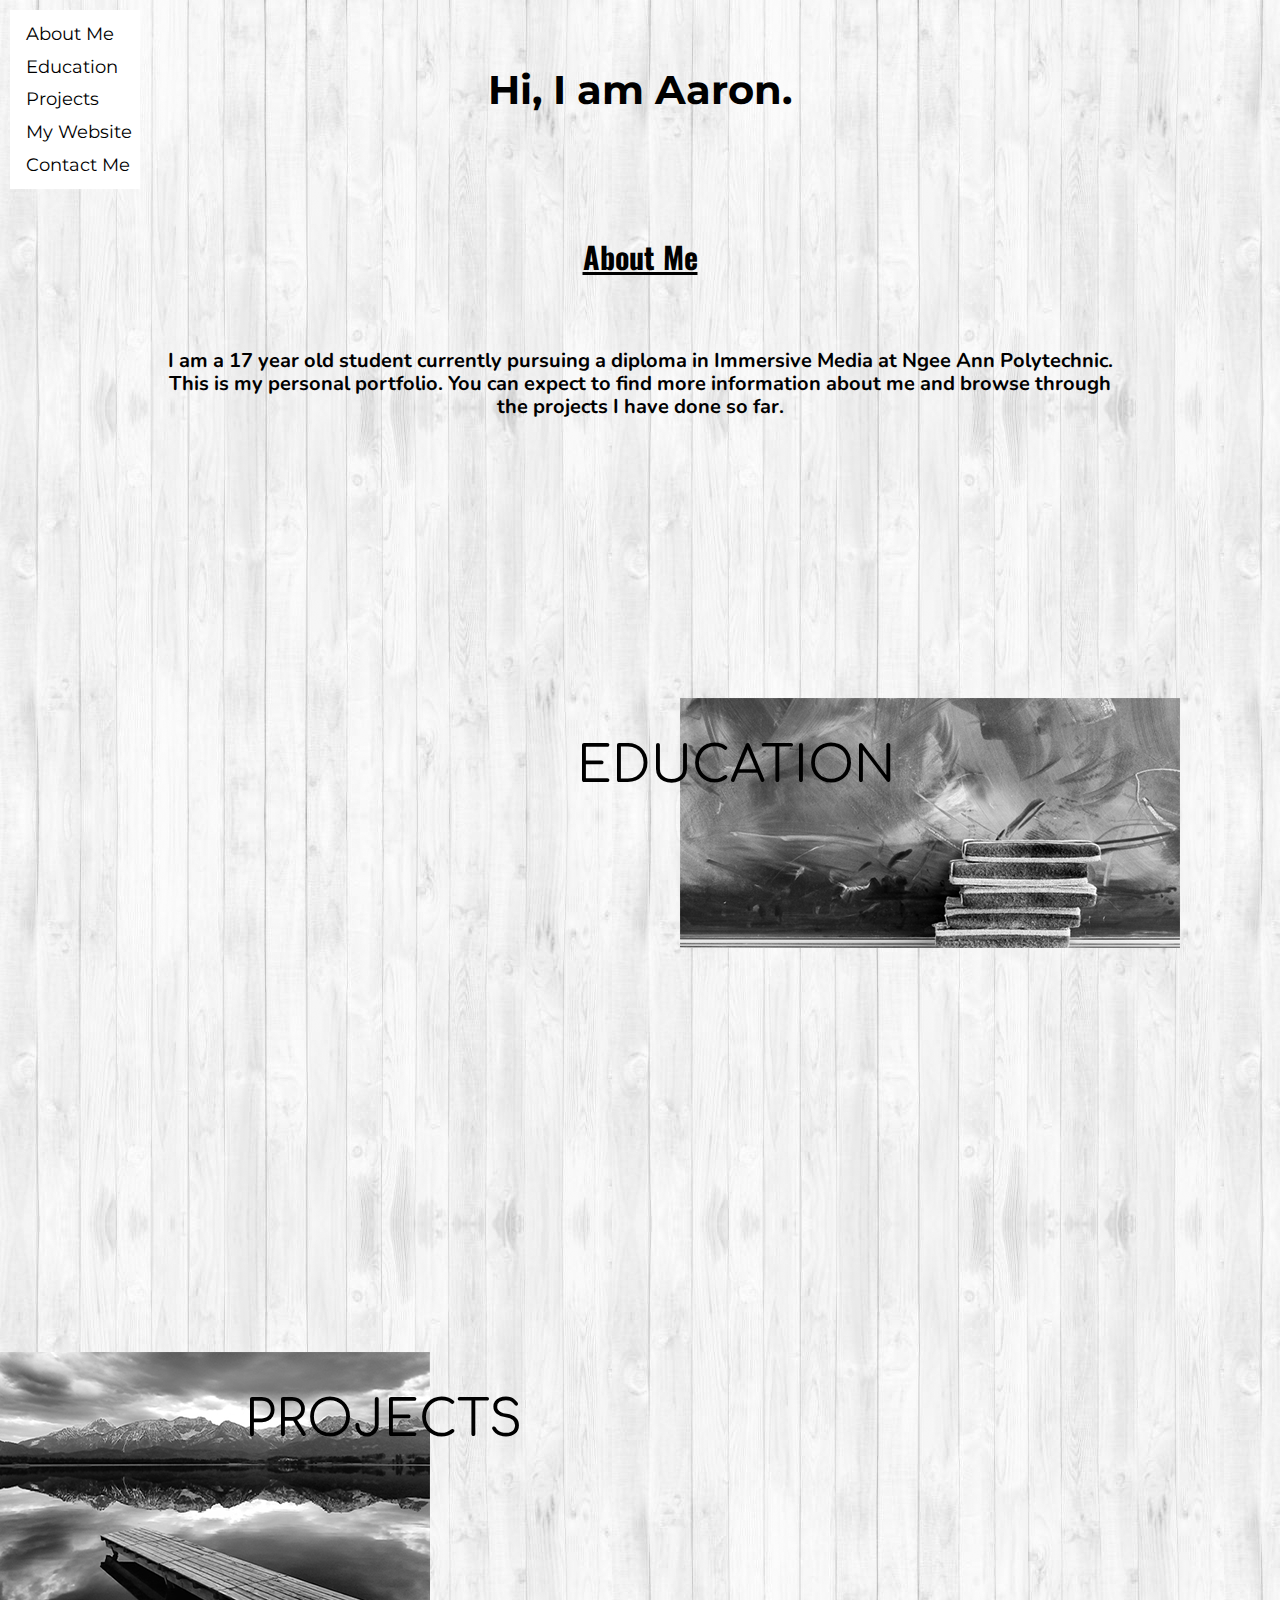
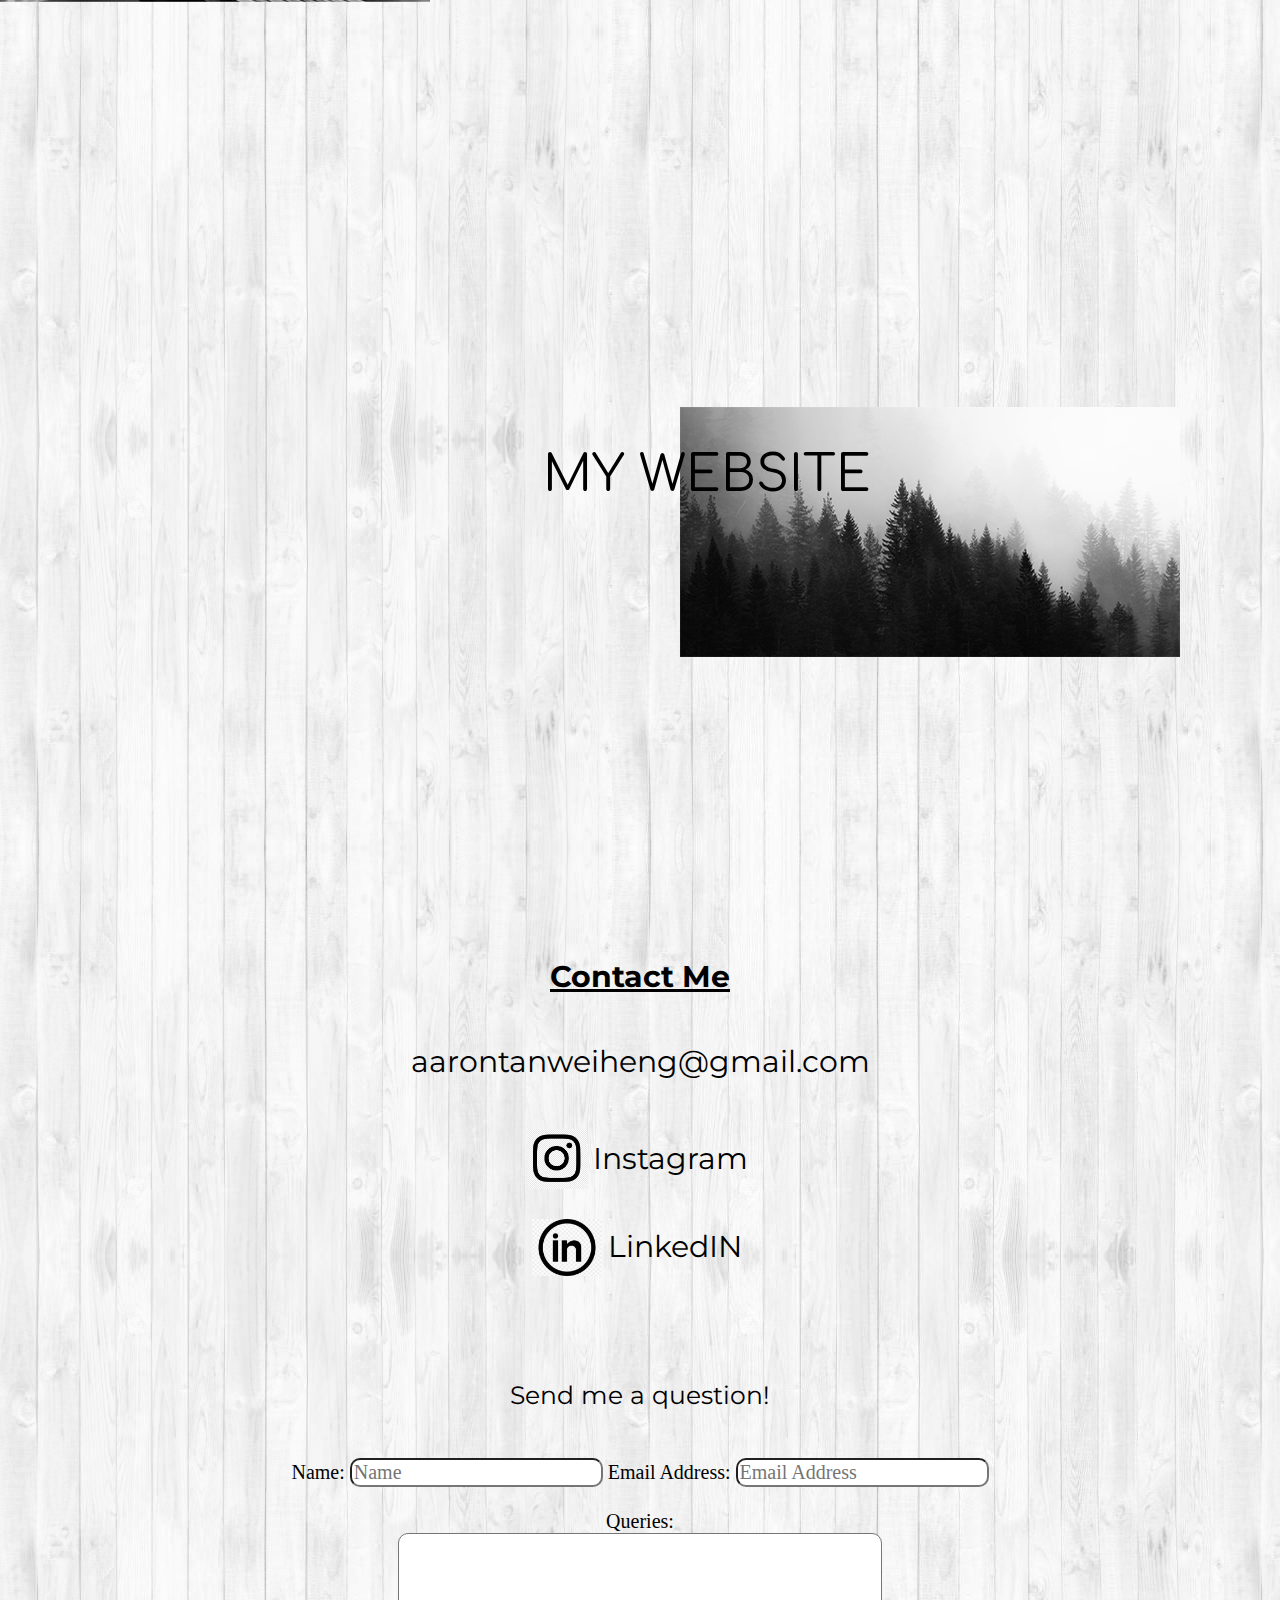
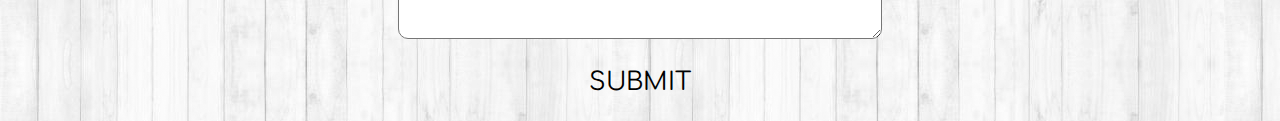
<file: index.html>
<!DOCTYPE html>
<html>

<head>
  <meta name="viewport" content="width=device-width, initial-scale=1.0">

  <title>About Me</title>

  <link href="https://fonts.googleapis.com/css2?family=Oswald:wght@300&display=swap" rel="stylesheet"> <!-- Links for fonts -->

  <link href="https://fonts.googleapis.com/css2?family=Montserrat&display=swap" rel="stylesheet">

  <link href="https://fonts.googleapis.com/css2?family=Playfair+Display:wght@500&display=swap" rel="stylesheet">

  <link href="https://fonts.googleapis.com/css2?family=Nunito:wght@300&display=swap" rel="stylesheet">

  <link rel="preconnect" href="https://fonts.gstatic.com">
  
  <link href="https://fonts.googleapis.com/css2?family=Comfortaa:wght@300&display=swap" rel="stylesheet"> <!-- Links for fonts -->

  <link rel="stylesheet" type="text/css" href="style.css" /> <!-- Link for CSS file -->

</head>
<header>

  <div class="sidenav"> <!-- Side navigation bar -->
    <a href="#aboutme_nav">About Me</a>
    <a href="#education_nav">Education</a>
    <a href="#projects_nav">Projects</a>
    <a href="#website_nav">My Website</a>
    <a href="#contact_nav">Contact Me</a>
  </div>

  <a id="aboutme_nav"></a> <!-- Nav bar anchor -->
  <h1 class="headerpos">Hi, I am Aaron.<br></h1>

  <h2 class="headerpos"><u>About Me</u></h2>

  <h3 class="headerpos"> I am a 17 year old student currently pursuing a diploma in
    Immersive Media at Ngee Ann
    Polytechnic. <br> This is my personal portfolio. You can expect to find more information about me and browse through
    <br>
    the projects I have done so far.</h3>

  <nav>

    <form>

      <a id="education_nav"></a>
      <div class=container-one> <!-- flexbox for first link (education) -->

        <div class="expanding"></div> <!-- to move words when cursor moves over them -->

        <input type="image" src="Images/educationB&W.jpg" class="edubutton" formaction="education.html"
          value="Education"> <!-- image for education flexbox -->
        <button class="eduText" type=submit formaction="education.html">EDUCATION</button> <!-- words and button for education flexbox -->

      </div>

      <a id="projects_nav"></a>
      <div class=container-two> <!-- flexbox for second link (projects) -->

        <input type="image" src="Images/projectsB&W.png" class="edubutton" formaction="projects.html" value="Projects"> <!-- image for project flexbox -->
        <button class="projText" type=submit formaction="projects.html">PROJECTS</button> <!-- words and button for project flexbox -->

      </div>

      <a id="website_nav"></a>
      <div class=container-three> <!-- flexbox for third link (my website) -->

        <input type="image" src="Images/mywebsiteB&W.png" target="_blank" class="edubutton" 
          formaction="https://aarontanweiheng.wixsite.com/mysite" value="My Website"> <!-- image for my website flexbox -->
        <button class="webText" type=submit formaction="https://aarontanweiheng.wixsite.com/mysite">MY WEBSITE</button> <!-- words and button for my website flexbox -->


      </div>

    </form>

  </nav>

</header>

<body>

  <form>
    <p class="ty-edit"><br><br><u><b>Contact Me</b></u> </p>
    <p class="mail-edit">aarontanweiheng@gmail.com</p>
    <div class="igdiv">
      <img src="Images/iglogo.png" class="iglogo" width=60px, height=auto> <button type="submit"
        formaction="https://www.instagram.com/natorii._/" target="_blank" class="igbutton"> Instagram </button> <!-- words, button and logo for Instagram link -->
    </div>
    <div class="igdiv">
      <img src="Images/linkedinlogo .jpg" class="iglogo" width=70px height=auto> <button type="submit"
        formaction="https://www.linkedin.com/in/aaron-tan-83ba241a7/" target="_blank" class="igbutton"> LinkedIN <!-- words, button and logo for LinkedIN link -->
      </button>
    </div>
  </form>

  <p class=query-text> Send me a question!</p>

</body>

<footer class="query-pos">

  <a id="contact_nav"></a>

  <form>
    <br>
    <label> Name: </label>
    <input type="text" class="stext" placeholder="Name"> <!-- name and email address input box -->
    <label> Email Address: </label>
    <input type="text" class="stext" placeholder="Email Address">
    <br>
    <br>
    <label>Queries:
      <br>
      <textarea placeholder="Queries"> </textarea> <!-- questions input box -->
    </label>
    <br><br>
    <input type="submit" class="submitbtn" formaction="submit.html" value="SUBMIT"> <!-- button to submit -->
    <br><br>
  </form>


</footer>

<style>
  .headerpos {
    text-align: center;
  }

  .eduText {
    position: absolute;
    top: 225px;
    left: 82px;
    font-size: 50px;

  }

  .projText {
    position: absolute;
    top: 225px;
    right: 93px;
    font-size: 50px;
  }

  .webText {
    position: absolute;
    top: 225px;
    left: 48px;
    font-size: 50px;
    flex-direction: row;
  }

  .submitbtn {
  font-size: 25px;
  font-family: 'Comfortaa', cursive;
  border: none;
  background: none;
}

</style>

</html>
</file>
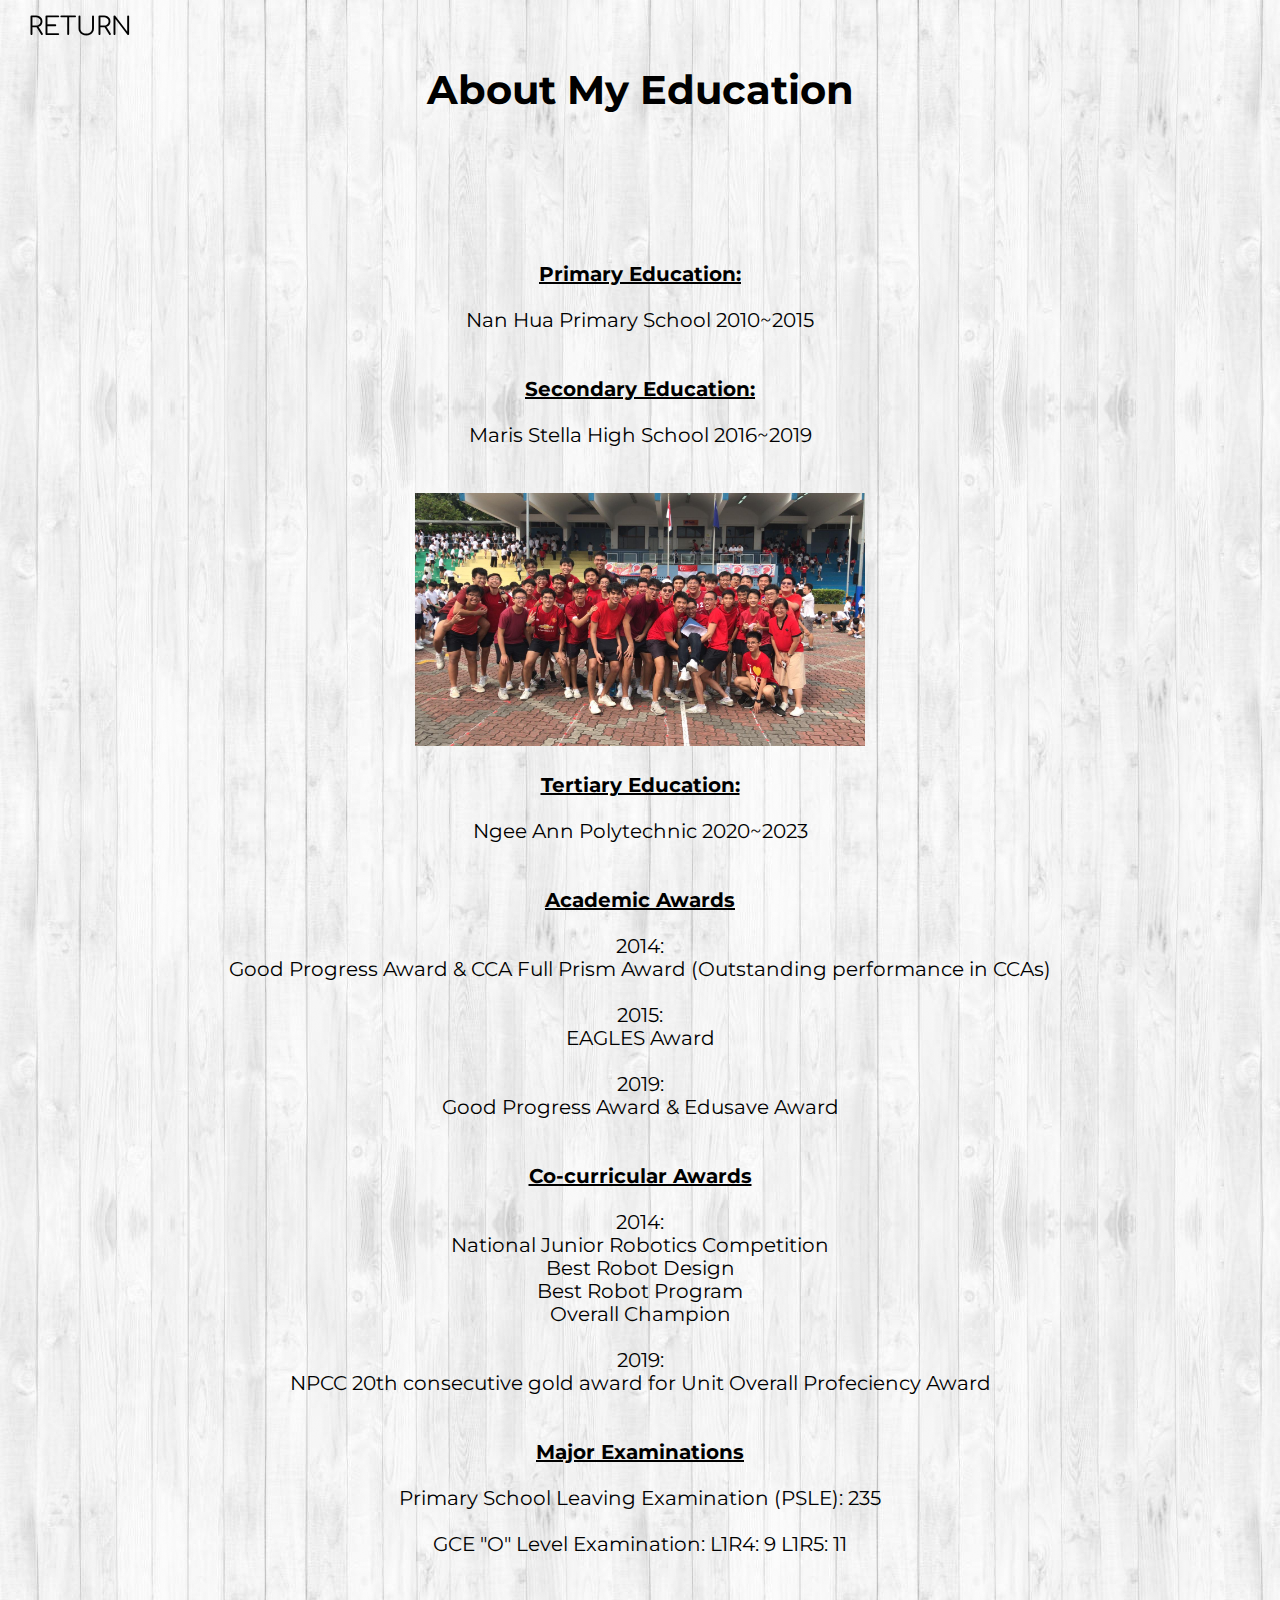
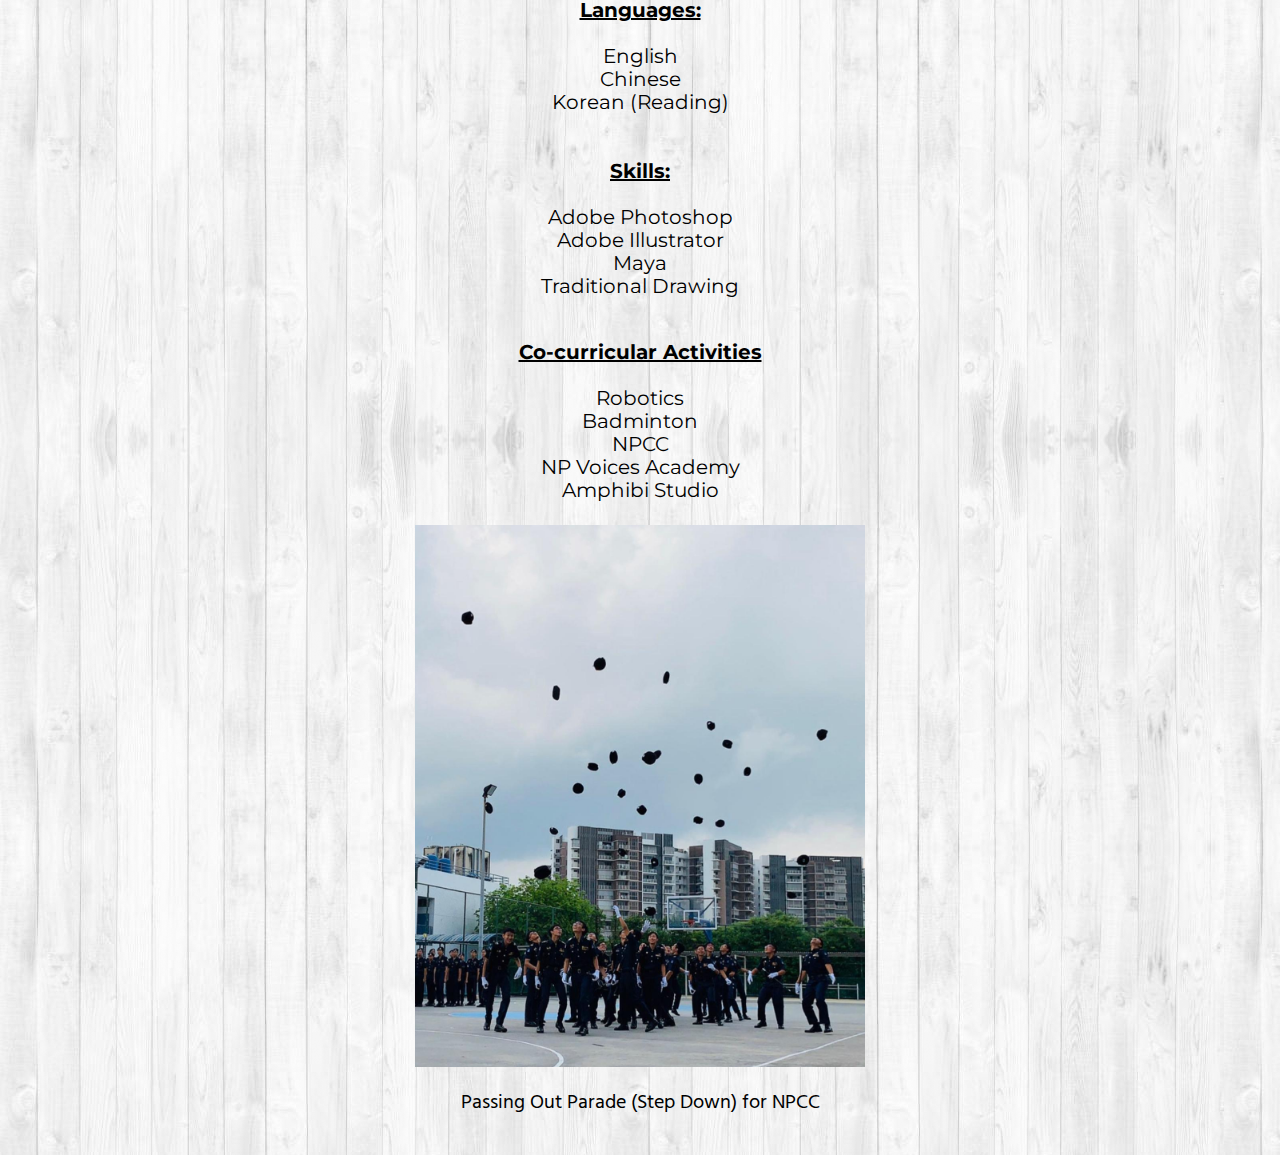
<file: education.html>
<!DOCTYPE html>
<html>

<head>

  <title> Education </title>

  <link rel="stylesheet" type="text/css" href="style.css" />

  <link href="https://fonts.googleapis.com/css2?family=Montserrat&display=swap" rel="stylesheet"> <!-- Links for fonts -->

  <link rel="preconnect" href="https://fonts.gstatic.com">

  <link href="https://fonts.googleapis.com/css2?family=Hind&display=swap" rel="stylesheet">

  <link rel="preconnect" href="https://fonts.gstatic.com">
  
  <link href="https://fonts.googleapis.com/css2?family=Comfortaa:wght@300&display=swap" rel="stylesheet"> <!-- Links for fonts -->

</head>

<header>

  <form>

    <nav>

      <button class="return" type=submit formaction="index.html"> RETURN </button> <!-- button to return to main menu -->

    </nav>

  </form>

  <h1 class="headerpos">About My Education </h1>

  <br>

</header>

<body class="p-pos">

  <p1> <b><u>Primary Education:</u></b> <br><br> Nan Hua Primary School 2010~2015 <br><br><br> </p1>
  <p2> <b><u>Secondary Education:</u></b> <br><br> Maris Stella High School 2016~2019 <br><br><br> </p2>
  <div>
    <img src="Images/mshspic.jpg" width="450px" height=auto> <br><br> 
  </div>
  <p3> <b><u>Tertiary Education:</u></b> <br><br> Ngee Ann Polytechnic 2020~2023 <br><br><br> </p3>

  <p7> <b><u>Academic Awards</u></b> <br><br> 2014: <br> Good Progress Award & CCA Full Prism Award (Outstanding performance in CCAs) <br><br>
  2015: <br> EAGLES Award <br><br> 2019: <br> Good Progress Award & Edusave Award <br><br><br></p7>

  <p8> <b><u>Co-curricular Awards</u></b> <br><br> 2014: <br> National Junior Robotics Competition <br> Best Robot Design <br> Best Robot Program <br> Overall Champion <br><br>
  2019: <br> NPCC 20th consecutive gold award for Unit Overall Profeciency Award<br><br><br> </p8>

  <p4> <b><u>Major Examinations</u></b> <br><br> Primary School Leaving Examination (PSLE): 235 <br>
    <br> GCE "O" Level Examination: L1R4: 9 L1R5: 11 <br><br></p>

    <p5> <b><u>Languages:</u></b> <br><br> English <br> Chinese <br> Korean (Reading) <br><br><br> <u><b> Skills:</u></b> <br><br>
      Adobe Photoshop <br> Adobe Illustrator <br> Maya <br> Traditional Drawing<br><br></p>

      <p6> <b><u>Co-curricular Activities</b></u> <br><br>Robotics<br>Badminton<br>NPCC<br>NP Voices Academy<br> Amphibi
        Studio<br><br></p6>
      <div>
        <img src="Images/npccpic.jpg" width="450px" height=auto class="npText">
        <p> Passing Out Parade (Step Down) for NPCC</p>
      </div>
</body>

<style>
  .headerpos {
    text-align: center;
  }

  .p-pos {
    text-align: center;
    font-size: 20px;
    font-family: Montserrat;
  }

  .return{
    font-family: 'Comfortaa', cursive;
    border: none;
    background: none;
    position: fixed;
    top: 3%;
    left: 20px;
    width: 120px;
    transform: translateY(-50%);
    font-size: 25px;
  }

  .npText{
    font-family: 'Comfortaa', cursive;
  }

  </style>
</file>
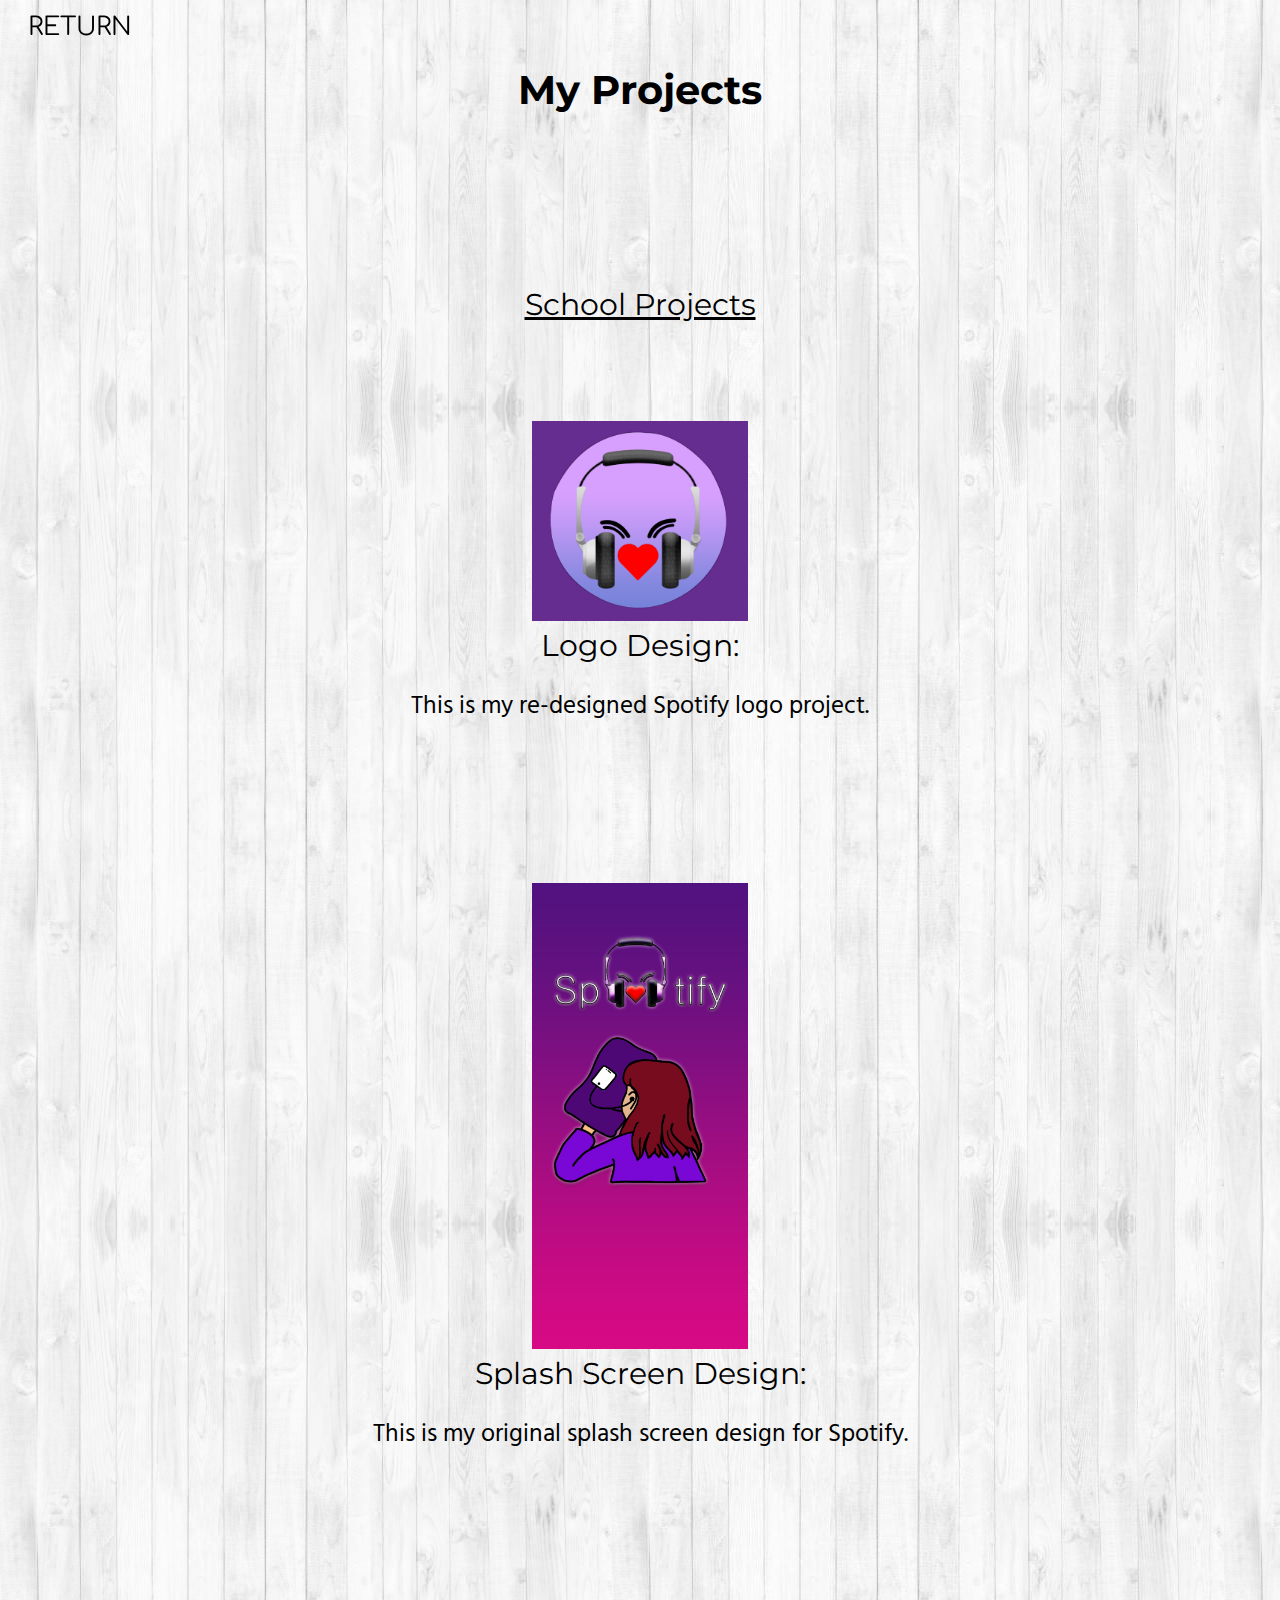
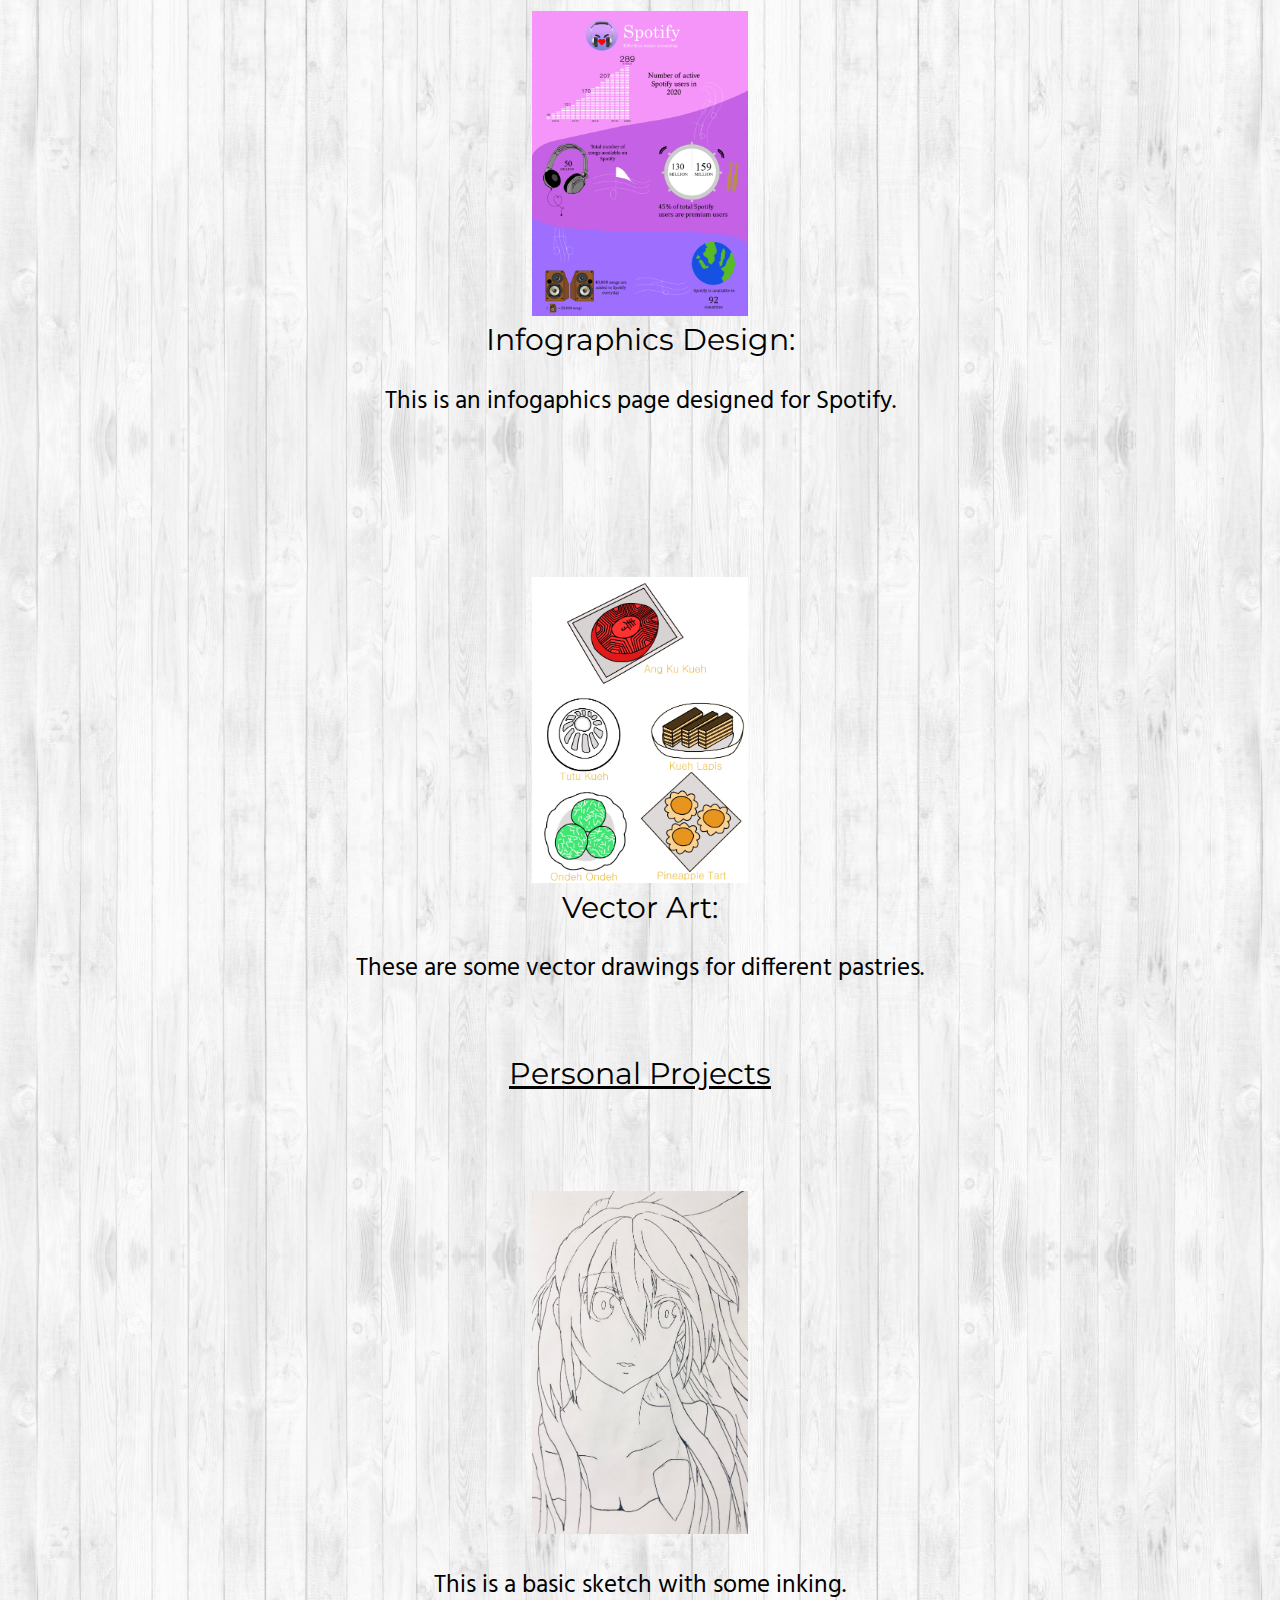
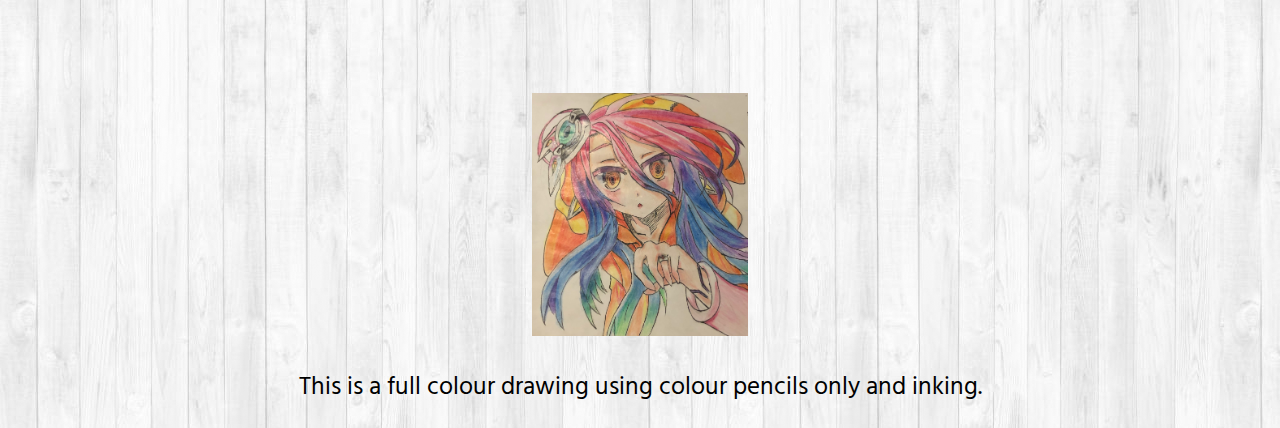
<file: projects.html>
<!DOCTYPE html>
<html>

<head>

  <title> Projects </title>

  <link rel="stylesheet" type="text/css" href="style.css" />

  <link href="https://fonts.googleapis.com/css2?family=Montserrat&display=swap" rel="stylesheet"> <!-- Links for fonts -->

  <link rel="preconnect" href="https://fonts.gstatic.com">
  <link href="https://fonts.googleapis.com/css2?family=Hind&display=swap" rel="stylesheet">

  <link rel="preconnect" href="https://fonts.gstatic.com">
  <link href="https://fonts.googleapis.com/css2?family=Comfortaa:wght@300&display=swap" rel="stylesheet"> <!-- Links for fonts -->

</head>

<header>

  <form>

    <nav>

      <button class="return" type=submit formaction="index.html"> RETURN </button> <!-- button to return to main menu -->


    </nav>

  </form>

  <h1 class="headerpos"> My Projects </h1>

  <br>

</header>

<body>

  <p class="image-edit"><u> School Projects </u><br> </p>
  <p class="image-edit"><br><br> <img src="Images/LogoInfograpic.PNG" height=200px width=auto> <br>Logo Design: <br>
  </p>
  <p class="proj-edit">This is my re-designed Spotify logo project.</p>


  <br><br>
  <p class="image-edit"> <br><br> <img src="Images/DPAsg2Final.png" height=auto width=216px class="proj-edit"> <br>
    Splash Screen Design: </p>

  <p class="proj-edit">This is my original splash screen design for Spotify. </p>

  <br><br>
  <p class="image-edit"> <br><br> <img src="Images/DP Assignment 3.png" width=216px class="proj-edit"> <br> Infographics
    Design: </p>
  <p class="proj-edit">This is an infogaphics page designed for Spotify.</p>

  <br><br>
  <p class="image-edit"> <br><br> <img src="Images/vectorv3.PNG" width=216px class="proj-edit"> <br> Vector Art: </p>
  <p class="proj-edit">These are some vector drawings for different pastries.</p>

  <br>
  <p class="image-edit"><u> Personal Projects </u><br><br><br> </p>
  <p class="image-edit"> <img src="Images/personalproj1.jpg" width=216px class="proj-edit"> <br></p>
  <p class="proj-edit">This is a basic sketch with some inking.</p>

  <br><br>
  <p class="image-edit"> <img src="Images/personalproj2.jpg" width=216px class="proj-edit"> <br> </p>
  <p class="proj-edit">This is a full colour drawing using colour pencils only and inking. </p>
</body>

<style>
  .headerpos {
    text-align: center;
  }

  .return{
    font-family: 'Comfortaa', cursive;
    border: none;
    background: none;
    position: fixed;
    top: 3%;
    left: 20px;
    width: 120px;
    transform: translateY(-50%);
    font-size: 25px;
  }

  </style>
</file>
<file: style.css>
/*! normalize.css v8.0.1 | MIT License | github.com/necolas/normalize.css */

/* Document
   ========================================================================== */

/**
 * 1. Correct the line height in all browsers.
 * 2. Prevent adjustments of font size after orientation changes in iOS.
 */

 html {
  line-height: 1.15; /* 1 */
  -webkit-text-size-adjust: 100%; /* 2 */
}

/* Sections
   ========================================================================== */

/**
 * Remove the margin in all browsers.
 */

body {
  margin: 0;
}

/**
 * Render the `main` element consistently in IE.
 */

main {
  display: block;
}

/**
 * Correct the font size and margin on `h1` elements within `section` and
 * `article` contexts in Chrome, Firefox, and Safari.
 */

h1 {
  font-size: 2em;
  margin: 0.67em 0;
}

/* Grouping content
   ========================================================================== */

/**
 * 1. Add the correct box sizing in Firefox.
 * 2. Show the overflow in Edge and IE.
 */

hr {
  box-sizing: content-box; /* 1 */
  height: 0; /* 1 */
  overflow: visible; /* 2 */
}

/**
 * 1. Correct the inheritance and scaling of font size in all browsers.
 * 2. Correct the odd `em` font sizing in all browsers.
 */

pre {
  font-family: monospace, monospace; /* 1 */
  font-size: 1em; /* 2 */
}

/* Text-level semantics
   ========================================================================== */

/**
 * Remove the gray background on active links in IE 10.
 */

a {
  background-color: transparent;
}

/**
 * 1. Remove the bottom border in Chrome 57-
 * 2. Add the correct text decoration in Chrome, Edge, IE, Opera, and Safari.
 */

abbr[title] {
  border-bottom: none; /* 1 */
  text-decoration: underline; /* 2 */
  text-decoration: underline dotted; /* 2 */
}

/**
 * Add the correct font weight in Chrome, Edge, and Safari.
 */

b,
strong {
  font-weight: bolder;
}

/**
 * 1. Correct the inheritance and scaling of font size in all browsers.
 * 2. Correct the odd `em` font sizing in all browsers.
 */

code,
kbd,
samp {
  font-family: monospace, monospace; /* 1 */
  font-size: 1em; /* 2 */
}

/**
 * Add the correct font size in all browsers.
 */

small {
  font-size: 80%;
}

/**
 * Prevent `sub` and `sup` elements from affecting the line height in
 * all browsers.
 */

sub,
sup {
  font-size: 75%;
  line-height: 0;
  position: relative;
  vertical-align: baseline;
}

sub {
  bottom: -0.25em;
}

sup {
  top: -0.5em;
}

/* Embedded content
   ========================================================================== */

/**
 * Remove the border on images inside links in IE 10.
 */

img {
  border-style: none;
}

/* Forms
   ========================================================================== */

/**
 * 1. Change the font styles in all browsers.
 * 2. Remove the margin in Firefox and Safari.
 */

button,
input,
optgroup,
select,
textarea {
  font-family: inherit; /* 1 */
  font-size: 100%; /* 1 */
  line-height: 1.15; /* 1 */
  margin: 0; /* 2 */
}

/**
 * Show the overflow in IE.
 * 1. Show the overflow in Edge.
 */

button,
input { /* 1 */
  overflow: visible;
}

/**
 * Remove the inheritance of text transform in Edge, Firefox, and IE.
 * 1. Remove the inheritance of text transform in Firefox.
 */

button,
select { /* 1 */
  text-transform: none;
}

/**
 * Correct the inability to style clickable types in iOS and Safari.
 */

button,
[type="button"],
[type="reset"],
[type="submit"] {
  -webkit-appearance: button;
}

/**
 * Remove the inner border and padding in Firefox.
 */

button::-moz-focus-inner,
[type="button"]::-moz-focus-inner,
[type="reset"]::-moz-focus-inner,
[type="submit"]::-moz-focus-inner {
  border-style: none;
  padding: 0;
}

/**
 * Restore the focus styles unset by the previous rule.
 */

button:-moz-focusring,
[type="button"]:-moz-focusring,
[type="reset"]:-moz-focusring,
[type="submit"]:-moz-focusring {
  outline: 1px dotted ButtonText;
}

/**
 * Correct the padding in Firefox.
 */

fieldset {
  padding: 0.35em 0.75em 0.625em;
}

/**
 * 1. Correct the text wrapping in Edge and IE.
 * 2. Correct the color inheritance from `fieldset` elements in IE.
 * 3. Remove the padding so developers are not caught out when they zero out
 *    `fieldset` elements in all browsers.
 */

legend {
  box-sizing: border-box; /* 1 */
  color: inherit; /* 2 */
  display: table; /* 1 */
  max-width: 100%; /* 1 */
  padding: 0; /* 3 */
  white-space: normal; /* 1 */
}

/**
 * Add the correct vertical alignment in Chrome, Firefox, and Opera.
 */

progress {
  vertical-align: baseline;
}

/**
 * Remove the default vertical scrollbar in IE 10+.
 */

textarea {
  overflow: auto;
}

/**
 * 1. Add the correct box sizing in IE 10.
 * 2. Remove the padding in IE 10.
 */

[type="checkbox"],
[type="radio"] {
  box-sizing: border-box; /* 1 */
  padding: 0; /* 2 */
}

/**
 * Correct the cursor style of increment and decrement buttons in Chrome.
 */

[type="number"]::-webkit-inner-spin-button,
[type="number"]::-webkit-outer-spin-button {
  height: auto;
}

/**
 * 1. Correct the odd appearance in Chrome and Safari.
 * 2. Correct the outline style in Safari.
 */

[type="search"] {
  -webkit-appearance: textfield; /* 1 */
  outline-offset: -2px; /* 2 */
}

/**
 * Remove the inner padding in Chrome and Safari on macOS.
 */

[type="search"]::-webkit-search-decoration {
  -webkit-appearance: none;
}

/**
 * 1. Correct the inability to style clickable types in iOS and Safari.
 * 2. Change font properties to `inherit` in Safari.
 */

::-webkit-file-upload-button {
  -webkit-appearance: button; /* 1 */
  font: inherit; /* 2 */
}

/* Interactive
   ========================================================================== */

/*
 * Add the correct display in Edge, IE 10+, and Firefox.
 */

details {
  display: block;
}

/*
 * Add the correct display in all browsers.
 */

summary {
  display: list-item;
}

/* Misc
   ========================================================================== */

/**
 * Add the correct display in IE 10+.
 */

template {
  display: none;
}

/**
 * Add the correct display in IE 10.
 */

[hidden] {
  display: none;
}


/*
Start of style.css
*/

ul {
  list-style: none;
}

html {
  scroll-behavior: smooth;
  transition: ease-in-out;
  zoom: 100%;
}

h1 {
  font-family: Montserrat;
  font-size: 40px;
  flex-wrap: wrap;
}

h2 {
  font-family: Oswald;
  flex-wrap: wrap;
  font-size: 30px;
}

h3 {
  font-family: Nunito;
  flex-wrap: wrap;
  font-size: 20px;
}

p {
  font-family: 'Hind', sans-serif;
  border-radius: 10px;
  flex-wrap: wrap;
}

.p-pos {
  text-align: center;
  padding-bottom: 20px;
  font-family: Montseratt;
}

.image-edit {

  text-align: center;
  font-size: 30px;
  font-family: Montserrat;

}

.proj-edit {
  font-size: 25px;
  text-align: center;
}

.ty-edit {
  text-align: center;
  font-size: 30px;
  font-family: Montserrat;
  padding-bottom: 20px;
}

.mail-edit {
  text-align: center;
  font-size: 30px;
  font-family: Montserrat;
  padding-bottom: 20px;
}

.query-text {
  text-align: center;
  font-size: 25px;
  font-family: Montserrat;
  padding-top: 50px;
}

.query-pos {
  text-align: center;
  font-size: 20px;
}

header {
  border-radius: 10px;
  flex-wrap: wrap;

}

.container-one {
  position: relative;
  left: 100px;
  padding: 200px;
  flex-wrap: wrap;

}

.container-two {
  position: relative;
  right: 650px;
  padding: 200px;

}

.container-three {
  position: relative;
  left: 100px;
  padding: 200px;

}

h1.headerpos {
  padding-top: 40px;
  padding-bottom: 100px;
}

h2.headerpos {
  padding-bottom: 50px;
}

h3.headerpos {
  padding-bottom: 60px
}

body {
  flex-wrap: wrap;
  background-image: url("Images/idasg1BG.png")
}

.iglogo {
  vertical-align: middle;
}

.igbutton {
  text-align: center;
  vertical-align: middle;
  font-size: 30px;
  font-family: Montserrat;
  border: none;
  background: none;
}

.igdiv {
  display: flex;
  justify-content: center;
  padding-bottom: 30px;
}

footer {

  border-radius: 10px;
  flex-wrap: wrap;
}

textarea {
  width: 478px;
  height: 100px;
  border-radius: 10px;
  flex-wrap: wrap;
}

.stext {
  border-radius: 10px;
  flex-wrap: wrap;
}

.eduText,
.projText,
.webText {
  font-family: 'Comfortaa';
  padding: 15px;
  position: relative;
  display: block;
  transition-duration: 0.5s;

}

.eduText:hover,
.projText:hover,
.webText:hover {
  padding-top: 70px;
  transition-duration: 0.5s;

}

button.eduText,
button.projText,
button.webText {
  background: none;
  border: none;

}

.container {
  width: 80%;
  margin: 0 auto;
}

header::after {
  content: '';
  display: table;
  clear: both;
}

nav {
  float: right;
}

nav ul {
  margin: 0;
  padding: 0;
  list-style: none;
}

nav li {
  display: inline-block;
  margin-left: 70px;
  padding-top: 10px;

  position: relative;
}

nav a {
  color: #444;
  text-decoration: none;
  text-transform: uppercase;
  font-size: 14px;
}

nav a:hover {
  color: #000;
}

nav a::before {
  content: '';
  display: block;
  height: 5px;
  background-color: #444;

  position: absolute;
  top: 0;
  width: 0%;

  transition: all ease-in-out 250ms;
}

nav a:hover::before {
  width: 100%;
}

.sidenav {
  width: 130px;
  position: fixed;
  z-index: 1;
  top: 10px;
  left: 10px;
  background: white;
  overflow-x: hidden;
  padding: 8px 0;
  transition-duration: 0.5s;
}

.sidenav a {
  padding: 6px 8px 6px 16px;
  text-decoration: none;
  font-family: 'Montserrat';
  font-size: 18px;
  color: black;
  display: block;
  border-radius: 10px;
  transition-duration: 0.5s;

}

.sidenav a:hover {
  color: #064579;
}

.main {
  margin-left: 140px;
  font-size: 28px;
  padding: 0px 10px;
}

@media only screen and (max-width: 400px) {

  html{
    zoom:100%;
  }

  .sidenav{
    width: 100%;
    margin-top: -10px;
    margin-left: -8px;
  }
  .sidenav a {
   float: left;
   color: #000000;
   text-align: center;
   text-decoration: none;

   padding-left: 2%;
  }


  [class*="col-"] {
    width: 100%;
  }

  .container-one {
    padding: 0px;
    left: -35px;
    bottom: -50px;
    display: flex;
    justify-content: center;
    align-items:center;
    text-align: center;
  
  }
  
  .container-two {
    padding: 0px;
    left: -35px;
    bottom: -130px;
    display: flex;
    justify-content: center;
    align-items:center;
    text-align: center;
  }
  
  .container-three {
    padding: 0px;
    left: -35px;
    bottom: -220px;
    display: flex;
    justify-content: center;
    align-items:center;
    text-align: center;
  
  }

  .edubutton{
    display: flex;
    justify-content: center;
    align-items: center;
    flex-direction: column;
    text-align: center;
  }

  .projText {
    padding:0px;
    margin-top: -280px;
    margin-right: 22px;
    text-align: center;
  }

  .webText{
    padding:0px;
    margin-top: -280px;
    margin-left: 48px;
    text-align: center;
  }

  .eduText{
    padding:0px;
    margin-top: -280px;
    margin-left: 7.5px;
    text-align: center;

  }

  h1.headerpos {
    padding-top: 60px;
    padding-bottom: 50px;
  }
  
  h2.headerpos {
    padding-bottom: 50px;
  }
  
  h3.headerpos {
    padding-bottom: 60px;
  }
  
  .ty-edit{
    padding-top: 200px;
  }


  body{
    text-align: center;
    width: 150%;
  }

  .stext{
    font-size: 15px;
  }
}
</file>
